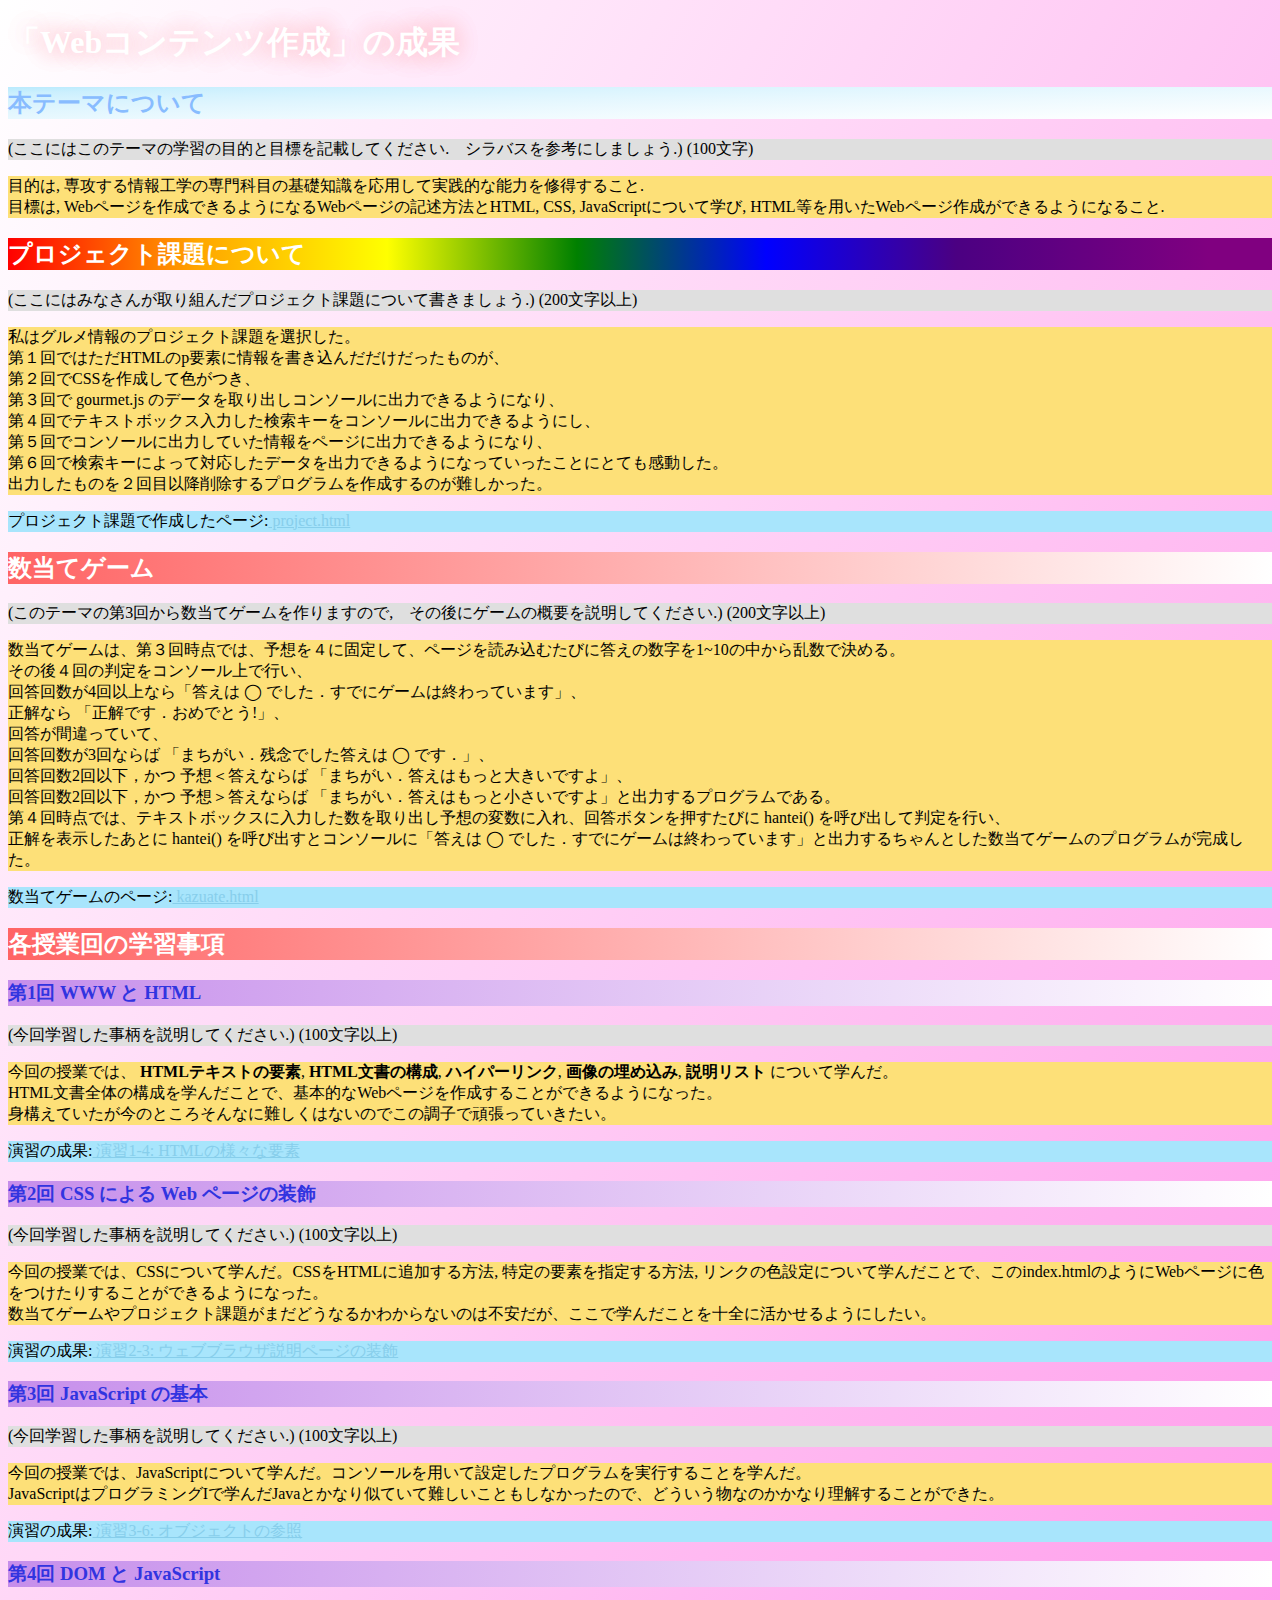
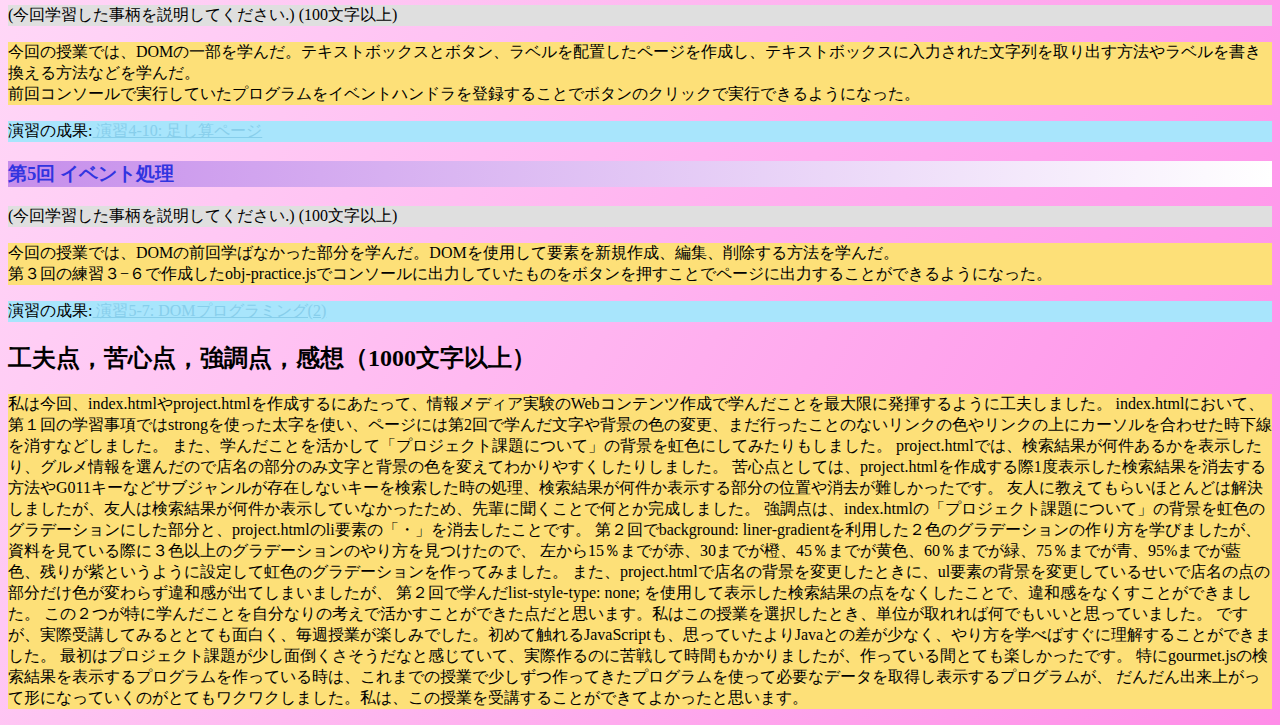
<file: index.html>
<!DOCTYPE html>
<html>
  <head>
    <meta charset="utf-8">
    <title>My test page</title>
    <link rel="stylesheet" href="style.css">
  </head>
  <body>
    <h1>「Webコンテンツ作成」の成果</h1>
    
    <h2 class="Thema">本テーマについて</h2>
    <p class="info">(ここにはこのテーマの学習の目的と目標を記載してください.　シラバスを参考にしましょう.) (100文字)</p>
    <p class="nyuryoku">目的は, 専攻する情報工学の専門科目の基礎知識を応用して実践的な能力を修得すること.
    <br>目標は, Webページを作成できるようになるWebページの記述方法とHTML, CSS, JavaScriptについて学び, HTML等を用いたWebページ作成ができるようになること.</p>

    <h2 class="project">プロジェクト課題について</h2>
    <p class="info">(ここにはみなさんが取り組んだプロジェクト課題について書きましょう.) (200文字以上)</p>
    <p class="nyuryoku">私はグルメ情報のプロジェクト課題を選択した。
      <br>第１回ではただHTMLのp要素に情報を書き込んだだけだったものが、
      <br>第２回でCSSを作成して色がつき、
      <br>第３回で gourmet.js のデータを取り出しコンソールに出力できるようになり、
      <br>第４回でテキストボックス入力した検索キーをコンソールに出力できるようにし、
      <br>第５回でコンソールに出力していた情報をページに出力できるようになり、
      <br>第６回で検索キーによって対応したデータを出力できるようになっていったことにとても感動した。
      <br>出力したものを２回目以降削除するプログラムを作成するのが難しかった。
    </p>
    <p class="link">プロジェクト課題で作成したページ:<a href="project.html" 
                                     title="同じフォルダの別ファイルへのリンク" 
                                     target="_blank"> project.html </a></p>

    <h2 class="kazuate">数当てゲーム</h2>
    <p class="info">(このテーマの第3回から数当てゲームを作りますので,　その後にゲームの概要を説明してください.) (200文字以上)</p>
    <p class="nyuryoku">数当てゲームは、第３回時点では、予想を４に固定して、ページを読み込むたびに答えの数字を1~10の中から乱数で決める。
      <br>その後４回の判定をコンソール上で行い、
      <br>回答回数が4回以上なら「答えは ◯ でした．すでにゲームは終わっています」、
      <br>正解なら 「正解です．おめでとう!」、
      <br>回答が間違っていて、
      <br>回答回数が3回ならば 「まちがい．残念でした答えは ◯ です．」、
      <br>回答回数2回以下，かつ 予想＜答えならば 「まちがい．答えはもっと大きいですよ」、
      <br>回答回数2回以下，かつ 予想＞答えならば 「まちがい．答えはもっと小さいですよ」と出力するプログラムである。
      <br>第４回時点では、テキストボックスに入力した数を取り出し予想の変数に入れ、回答ボタンを押すたびに hantei() を呼び出して判定を行い、
      <br>正解を表示したあとに hantei() を呼び出すとコンソールに「答えは ◯ でした．すでにゲームは終わっています」と出力するちゃんとした数当てゲームのプログラムが完成した。
    </p>
    <p class="link">数当てゲームのページ:<a href="kazuate.html" 
                           title="" 
                           target="_blank"> kazuate.html </a></p>

    <h2 class="gakusyu">各授業回の学習事項</h2>
    <h3>第1回 WWW と HTML</h3>
    <p class="info">(今回学習した事柄を説明してください.) (100文字以上)</p>
    <p class="nyuryoku">今回の授業では、 <strong>HTMLテキストの要素</strong>, <strong>HTML文書の構成</strong>, <strong>ハイパーリンク</strong>, <strong>画像の埋め込み</strong>, <strong>説明リスト</strong> について学んだ。
      <br>HTML文書全体の構成を学んだことで、基本的なWebページを作成することができるようになった。
      <br>身構えていたが今のところそんなに難しくはないのでこの調子で頑張っていきたい。
    </p>
    <p class="link">演習の成果:<a href="practice-html/elements.html" 
                   title="1つ中のフォルダの別ファイルへのリンク" 
                   target="_blank"> 演習1-4: HTMLの様々な要素 </a></p>
    
    <h3>第2回 CSS による Web ページの装飾</h3>
    <p class="info">(今回学習した事柄を説明してください.) (100文字以上)</p>
    <p class="nyuryoku">今回の授業では、CSSについて学んだ。CSSをHTMLに追加する方法, 特定の要素を指定する方法, リンクの色設定について学んだことで、このindex.htmlのようにWebページに色をつけたりすることができるようになった。
      <br>数当てゲームやプロジェクト課題がまだどうなるかわからないのは不安だが、ここで学んだことを十全に活かせるようにしたい。
    </p>
    <p class="link">演習の成果:<a href="practice-css/browser-intro.html" 
                   title="1つ中のフォルダの別ファイルへのリンク" 
                   target="_blank"> 演習2-3: ウェブブラウザ説明ページの装飾 </a></p>

    <h3>第3回 JavaScript の基本</h3>
    <p class="info">(今回学習した事柄を説明してください.) (100文字以上)</p>
    <p class="nyuryoku">今回の授業では、JavaScriptについて学んだ。コンソールを用いて設定したプログラムを実行することを学んだ。
      <br>JavaScriptはプログラミングIで学んだJavaとかなり似ていて難しいこともしなかったので、どういう物なのかかなり理解することができた。
    </p>
    <p class="link">演習の成果:<a href="practice-js/obj-practice.html" 
                   title="1つ中のフォルダの別ファイルへのリンク" 
                   target="_blank"> 演習3-6: オブジェクトの参照 </a></p>

    <h3>第4回 DOM と JavaScript</h3>
    <p class="info">(今回学習した事柄を説明してください.) (100文字以上)</p>
    <p class="nyuryoku">今回の授業では、DOMの一部を学んだ。テキストボックスとボタン、ラベルを配置したページを作成し、テキストボックスに入力された文字列を取り出す方法やラベルを書き換える方法などを学んだ。
      <br>前回コンソールで実行していたプログラムをイベントハンドラを登録することでボタンのクリックで実行できるようになった。
    </p>
    <p class="link">演習の成果:<a href="practice-eventdom/tashizan.html" 
                   title="1つ中のフォルダの別ファイルへのリンク" 
                   target="_blank"> 演習4-10: 足し算ページ </a></p>

    <h3>第5回 イベント処理</h3>
    <p class="info">(今回学習した事柄を説明してください.) (100文字以上)</p>
    <p class="nyuryoku">今回の授業では、DOMの前回学ばなかった部分を学んだ。DOMを使用して要素を新規作成、編集、削除する方法を学んだ。
      <br>第３回の練習３−６で作成したobj-practice.jsでコンソールに出力していたものをボタンを押すことでページに出力することができるようになった。
    </p>
    <p class="link">演習の成果:<a href="practice-dom2/dom2-exercise.html" 
                   title="1つ中のフォルダの別ファイルへのリンク" 
                   target="_blank"> 演習5-7: DOMプログラミング(2) </a></p>

    <h2>工夫点，苦心点，強調点，感想（1000文字以上）</h2>
    <p class="nyuryoku">私は今回、index.htmlやproject.htmlを作成するにあたって、情報メディア実験のWebコンテンツ作成で学んだことを最大限に発揮するように工夫しました。
      index.htmlにおいて、第１回の学習事項ではstrongを使った太字を使い、ページには第2回で学んだ文字や背景の色の変更、まだ行ったことのないリンクの色やリンクの上にカーソルを合わせた時下線を消すなどしました。
      また、学んだことを活かして「プロジェクト課題について」の背景を虹色にしてみたりもしました。
      project.htmlでは、検索結果が何件あるかを表示したり、グルメ情報を選んだので店名の部分のみ文字と背景の色を変えてわかりやすくしたりしました。
      苦心点としては、project.htmlを作成する際1度表示した検索結果を消去する方法やG011キーなどサブジャンルが存在しないキーを検索した時の処理、検索結果が何件か表示する部分の位置や消去が難しかったです。
      友人に教えてもらいほとんどは解決しましたが、友人は検索結果が何件か表示していなかったため、先輩に聞くことで何とか完成しました。
      強調点は、index.htmlの「プロジェクト課題について」の背景を虹色のグラデーションにした部分と、project.htmlのli要素の「・」を消去したことです。
      第２回でbackground: liner-gradientを利用した２色のグラデーションの作り方を学びましたが、資料を見ている際に３色以上のグラデーションのやり方を見つけたので、
      左から15％までが赤、30までが橙、45％までが黄色、60％までが緑、75％までが青、95%までが藍色、残りが紫というように設定して虹色のグラデーションを作ってみました。
      また、project.htmlで店名の背景を変更したときに、ul要素の背景を変更しているせいで店名の点の部分だけ色が変わらず違和感が出てしまいましたが、
      第２回で学んだlist-style-type: none; を使用して表示した検索結果の点をなくしたことで、違和感をなくすことができました。
      この２つが特に学んだことを自分なりの考えで活かすことができた点だと思います。私はこの授業を選択したとき、単位が取れれば何でもいいと思っていました。
      ですが、実際受講してみるととても面白く、毎週授業が楽しみでした。初めて触れるJavaScriptも、思っていたよりJavaとの差が少なく、やり方を学べばすぐに理解することができました。
      最初はプロジェクト課題が少し面倒くさそうだなと感じていて、実際作るのに苦戦して時間もかかりましたが、作っている間とても楽しかったです。
      特にgourmet.jsの検索結果を表示するプログラムを作っている時は、これまでの授業で少しずつ作ってきたプログラムを使って必要なデータを取得し表示するプログラムが、
      だんだん出来上がって形になっていくのがとてもワクワクしました。私は、この授業を受講することができてよかったと思います。
    </p>

  </body>
</html>
</file>
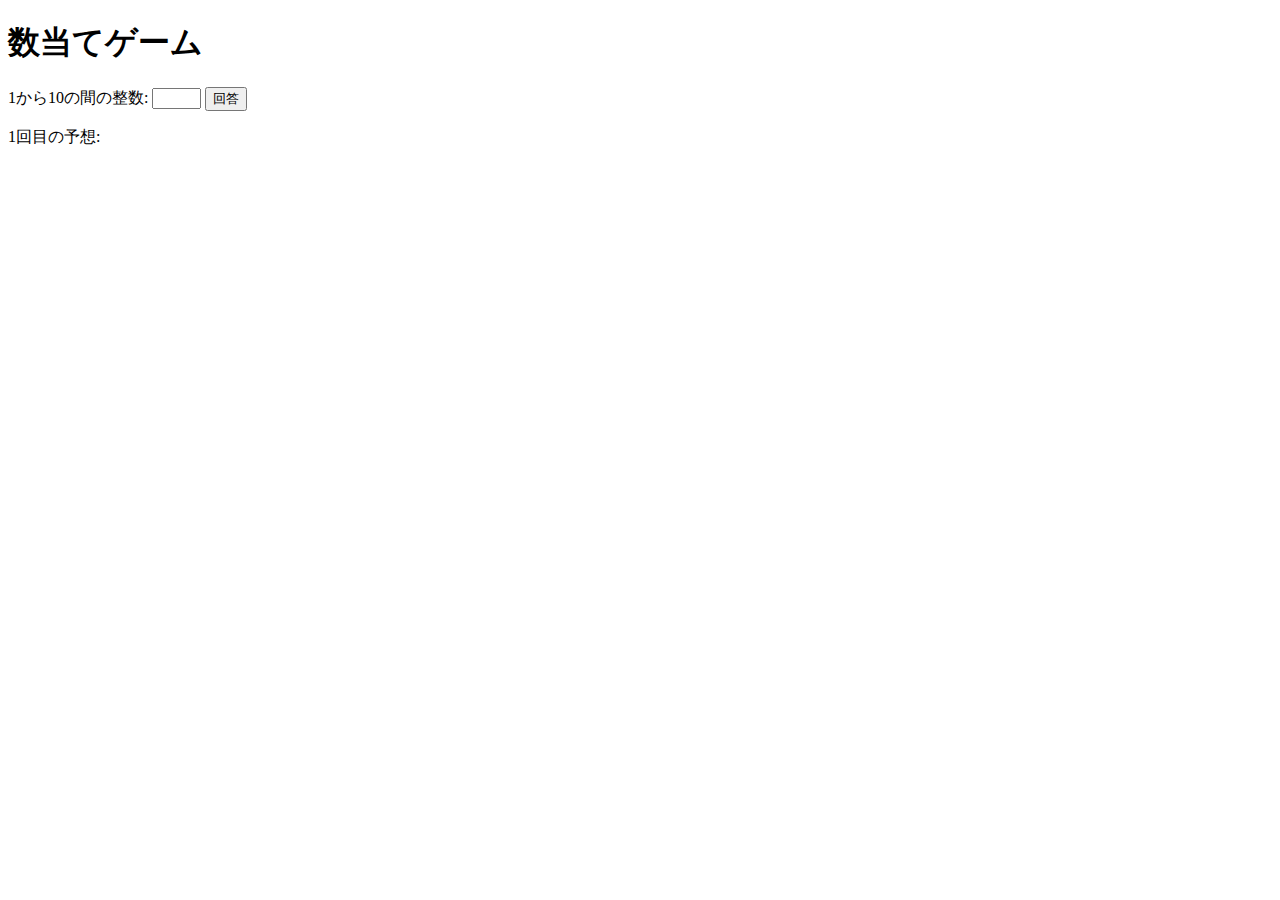
<file: kazuate.html>
<!DOCTYPE html>
<html>
  <head>
    <meta charset="utf-8">
    <title>数当てゲーム</title>
    <script src="kazuate.js" defer></script>
  </head>

  <body>
    <h1>数当てゲーム</h1>
    <p>1から10の間の整数: 
      <input type="text" name="yoso" id="yoso" size="3">
      <button id="kaito">回答</button>
    </p>
    <p><span id="kaisu">1</span>回目の予想: <span id="answer"></span></p>
    <p id="result"></p>
  </body>
</html>
</file>
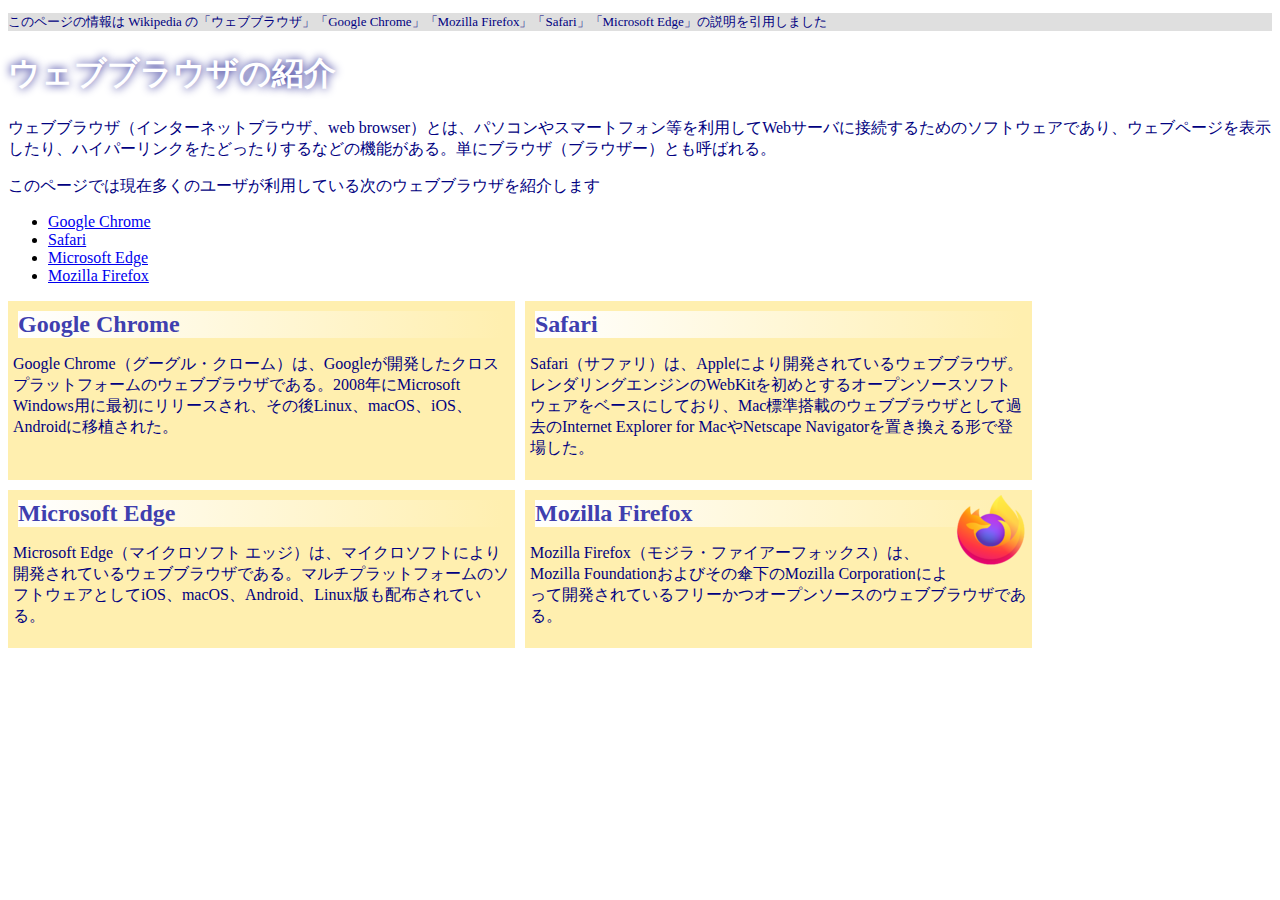
<file: practice-css/browser-intro.html>
<!doctype html>
<html lang="ja">
<head>
    <meta charset="utf-8">
    <title>ウェブブラウザの紹介</title>
	<link rel="stylesheet" href="browser-intro.css">
</head>

<body>

<p class="info">このページの情報は Wikipedia の「ウェブブラウザ」「Google Chrome」「Mozilla Firefox」「Safari」「Microsoft Edge」の説明を引用しました</p>

<h1>ウェブブラウザの紹介</h1>

<p>ウェブブラウザ（インターネットブラウザ、web browser）とは、パソコンやスマートフォン等を利用してWebサーバに接続するためのソフトウェアであり、ウェブページを表示したり、ハイパーリンクをたどったりするなどの機能がある。単にブラウザ（ブラウザー）とも呼ばれる。</p>

<p>このページでは現在多くのユーザが利用している次のウェブブラウザを紹介します</p>
<ul>
	<li><a href="https://ja.wikipedia.org/wiki/Google_Chrome">Google Chrome<a></li>
	<li><a href="https://ja.wikipedia.org/wiki/Safari">Safari</a></li>
	<li><a href="https://ja.wikipedia.org/wiki/Microsoft_Edge">Microsoft Edge</a></li>
	<li><a href="https://ja.wikipedia.org/wiki/Mozilla_Firefox">Mozilla Firefox</a></li>
</ul>


<div id="zentai">

<div>
<h2>Google Chrome</h2>
<p>Google Chrome（グーグル・クローム）は、Googleが開発したクロスプラットフォームのウェブブラウザである。2008年にMicrosoft Windows用に最初にリリースされ、その後Linux、macOS、iOS、Androidに移植された。</p>
</div>

<div>
<h2>Safari</h2>
<p>Safari（サファリ）は、Appleにより開発されているウェブブラウザ。レンダリングエンジンのWebKitを初めとするオープンソースソフトウェアをベースにしており、Mac標準搭載のウェブブラウザとして過去のInternet Explorer for MacやNetscape Navigatorを置き換える形で登場した。</p>
</div>

<div>
<h2>Microsoft Edge</h2>
<p>Microsoft Edge（マイクロソフト エッジ）は、マイクロソフトにより開発されているウェブブラウザである。マルチプラットフォームのソフトウェアとしてiOS、macOS、Android、Linux版も配布されている。</p>
</div>

<div>
<img src="firefox_icon.png">
<h2>Mozilla Firefox</h2>
<p>Mozilla Firefox（モジラ・ファイアーフォックス）は、Mozilla Foundationおよびその傘下のMozilla Corporationによって開発されているフリーかつオープンソースのウェブブラウザである。</p>
</div>

</div>

</body>

</html>
</file>
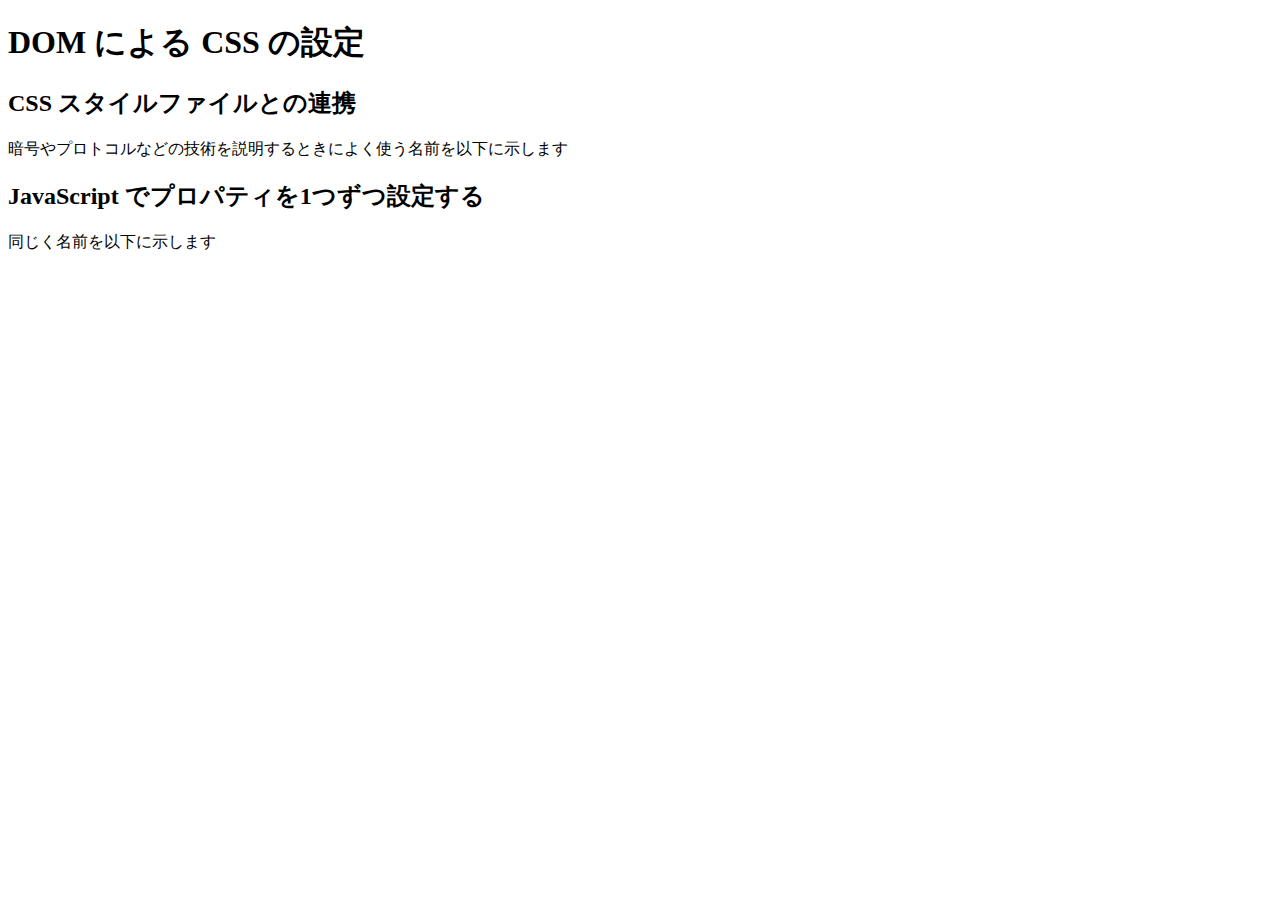
<file: practice-dom2/dom-css-test.html>
<!DOCTYPE html>
<html>
  <head>
    <title>DOMを操作するJSプログラム</title>
	<link rel="stylesheet" href="dom-css-test.css">
  </head>

  <body>
	  <h1>DOM による CSS の設定</h1>

	  <h2>CSS スタイルファイルとの連携</h2>
	  <p>暗号やプロトコルなどの技術を説明するときによく使う名前を以下に示します</p>
	  <ul id="names1">
	  </ul>

	  <h2>JavaScript でプロパティを1つずつ設定する</h2>
	  <p>同じく名前を以下に示します</p>
	  <ul id="names2">
	  </ul>

  </body>
</html>
</file>
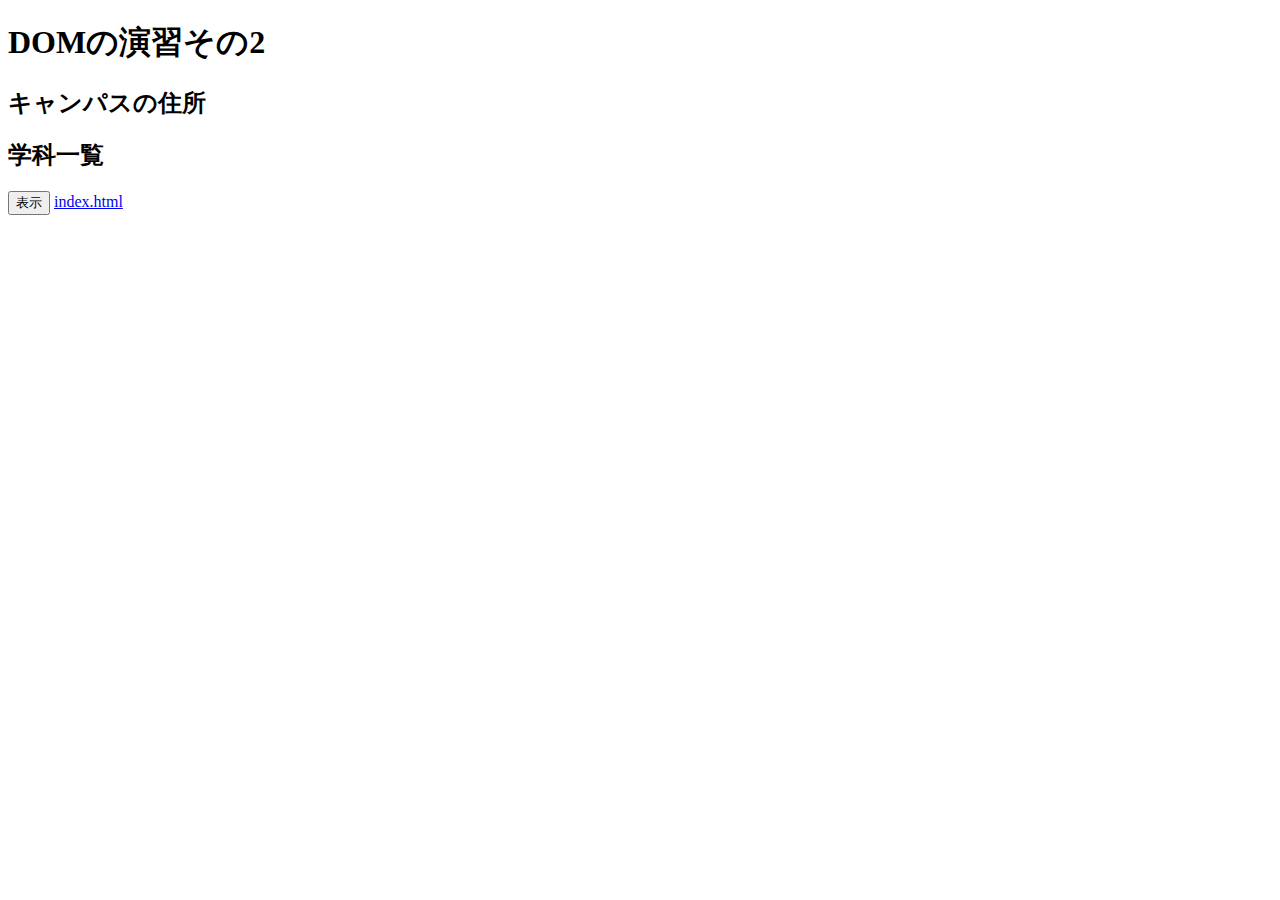
<file: practice-dom2/dom2-exercise.html>
<!DOCTYPE html>
<html>
  <head>
    <title>DOM の演習その2</title>
	<script src="dom2-exercise.js" defer></script>
  </head>

  <body>
	  <h1>DOMの演習その2</h1>

	  <h2 id="addr">キャンパスの住所</h2>

	  <h2 id="dept">学科一覧</h2>

	  <button id="show">表示</button>
  </body>
</html>
<a href="../index.html" 
   title="1つ外のフォルダの別ファイルへのリンク" 
   target="_blank"> index.html </a>
</file>
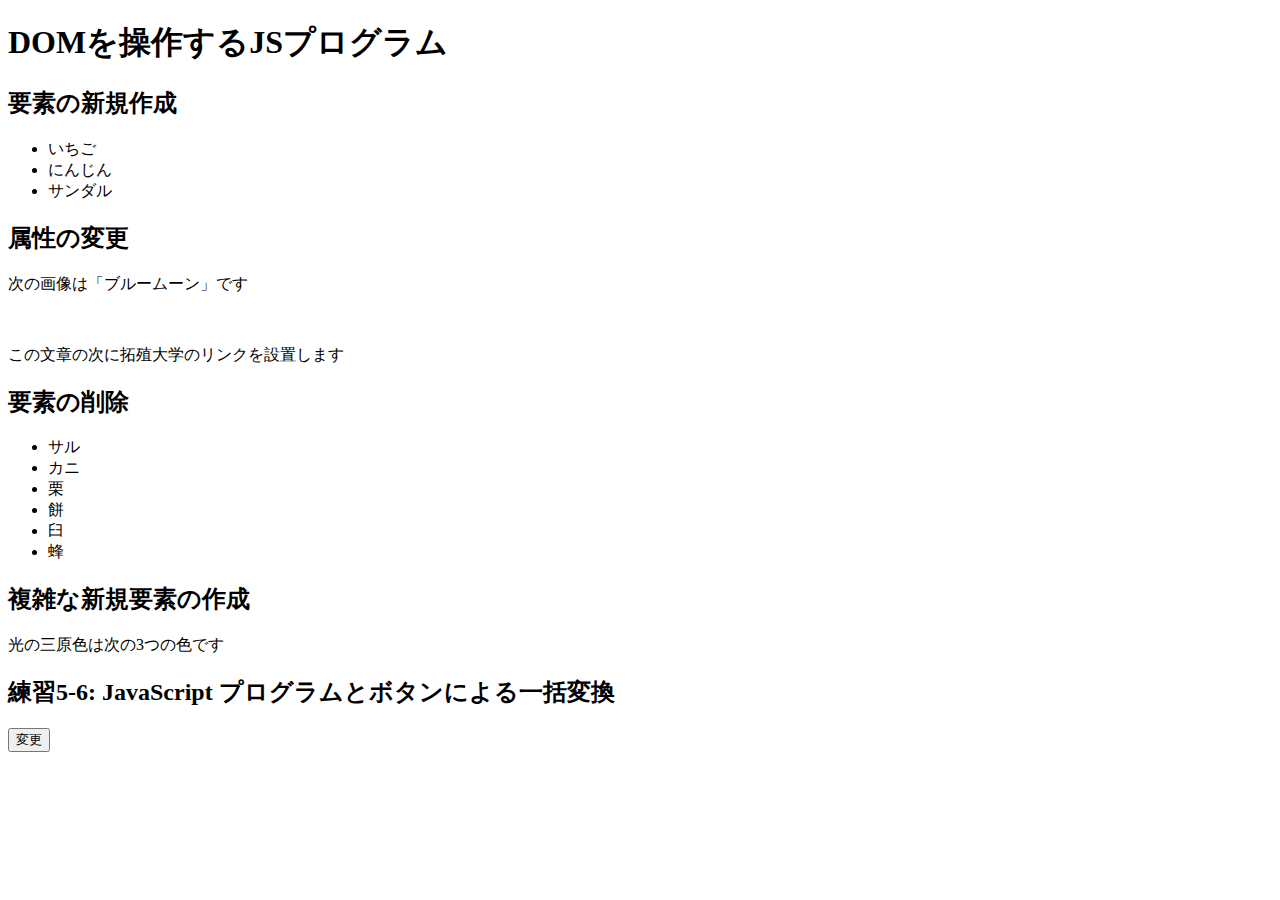
<file: practice-dom2/dom2-intro.html>
<!DOCTYPE html>
<html>
  <head>
    <title>DOMを操作するJSプログラム</title>
	<script src="dom2-intro.js" defer></script>
  </head>

  <body>
	  <h1>DOMを操作するJSプログラム</h1>

	  <h2>要素の新規作成</h2>
	  <ul id="kazoeuta">
		<li>いちご</li>
		<li>にんじん</li>
		<li>サンダル</li>
	  </ul>

	  <h2>属性の変更</h2>
	  <p>次の画像は「ブルームーン」です</p>
	  <img id="bluemoon">

	  <p id="takudai">この文章の次に拓殖大学のリンクを設置します</p>


	  <h2>要素の削除</h2>
	  <ul id="kassen">
		  <li>サル</li>
		  <li>カニ</li>
		  <li>栗</li>
		  <li id="mochi">餅</li>
		  <li>臼</li>
		  <li>蜂</li>
	  </ul>

	  <h2 id="fukuzatu">複雑な新規要素の作成</h2>
	  <p id="primary">光の三原色は次の3つの色です</p>

	  <h2>練習5-6: JavaScript プログラムとボタンによる一括変換</h2>
	  <button id="henkou">変更</button>

  </body>
</html>
</file>
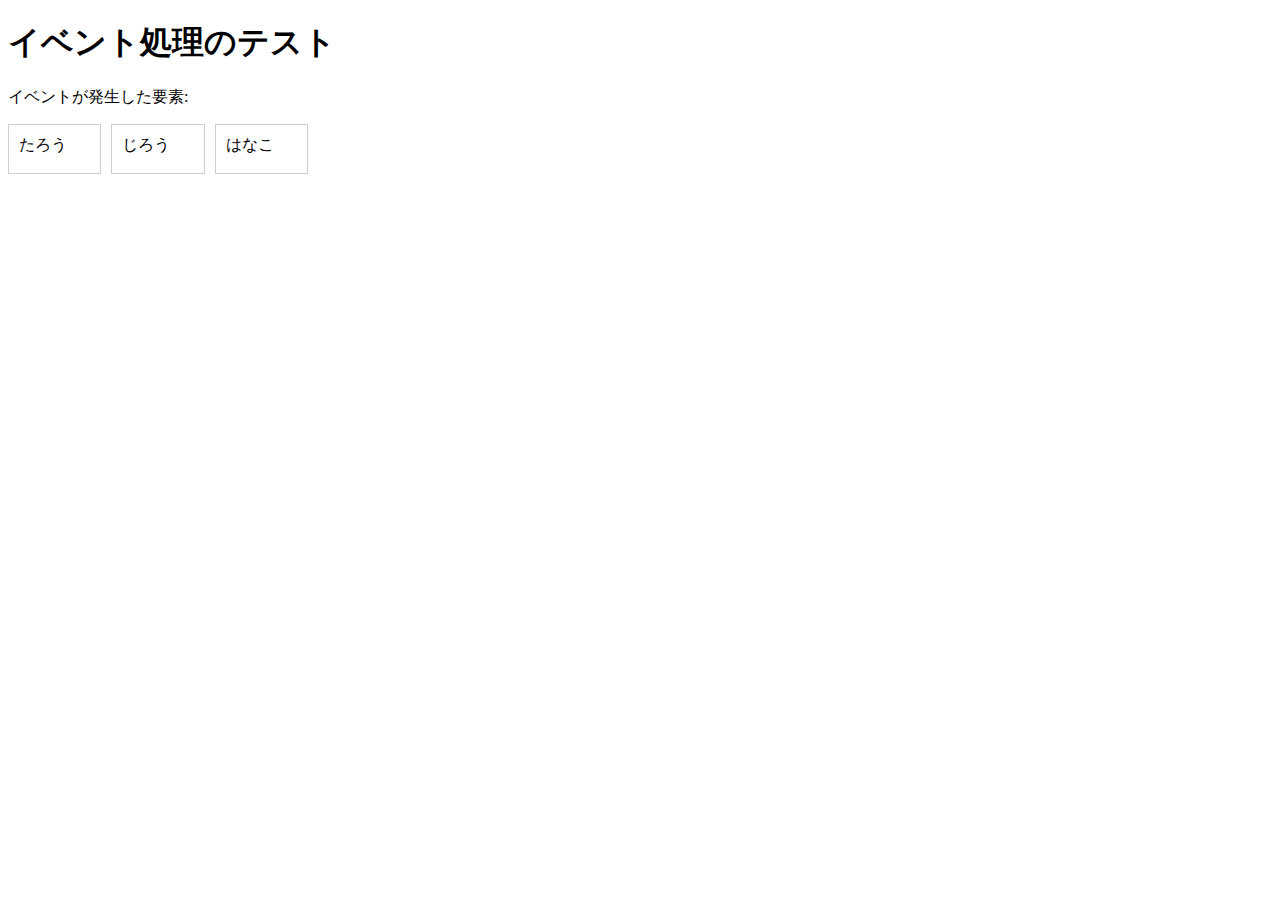
<file: practice-eventdom/event-test.html>
<!DOCTYPE html>
<html>
  <head>
    <title>イベント処理のテスト</title>
	<link rel="stylesheet" href="event-test.css">
	<script src="event-test.js" defer></script>
  </head>

  <body>
    <h1>イベント処理のテスト</h1>
	<p>イベントが発生した要素: <span id="emitter"></span></p>
	<div id="main">
		<div class="cell" id="cell1" tabindex="1">たろう</div>
		<div class="cell" id="cell2" tabindex="2">じろう</div>
		<div class="cell" id="cell3" tabindex="3">はなこ</div>
	</div>
  </body>
</html>
</file>
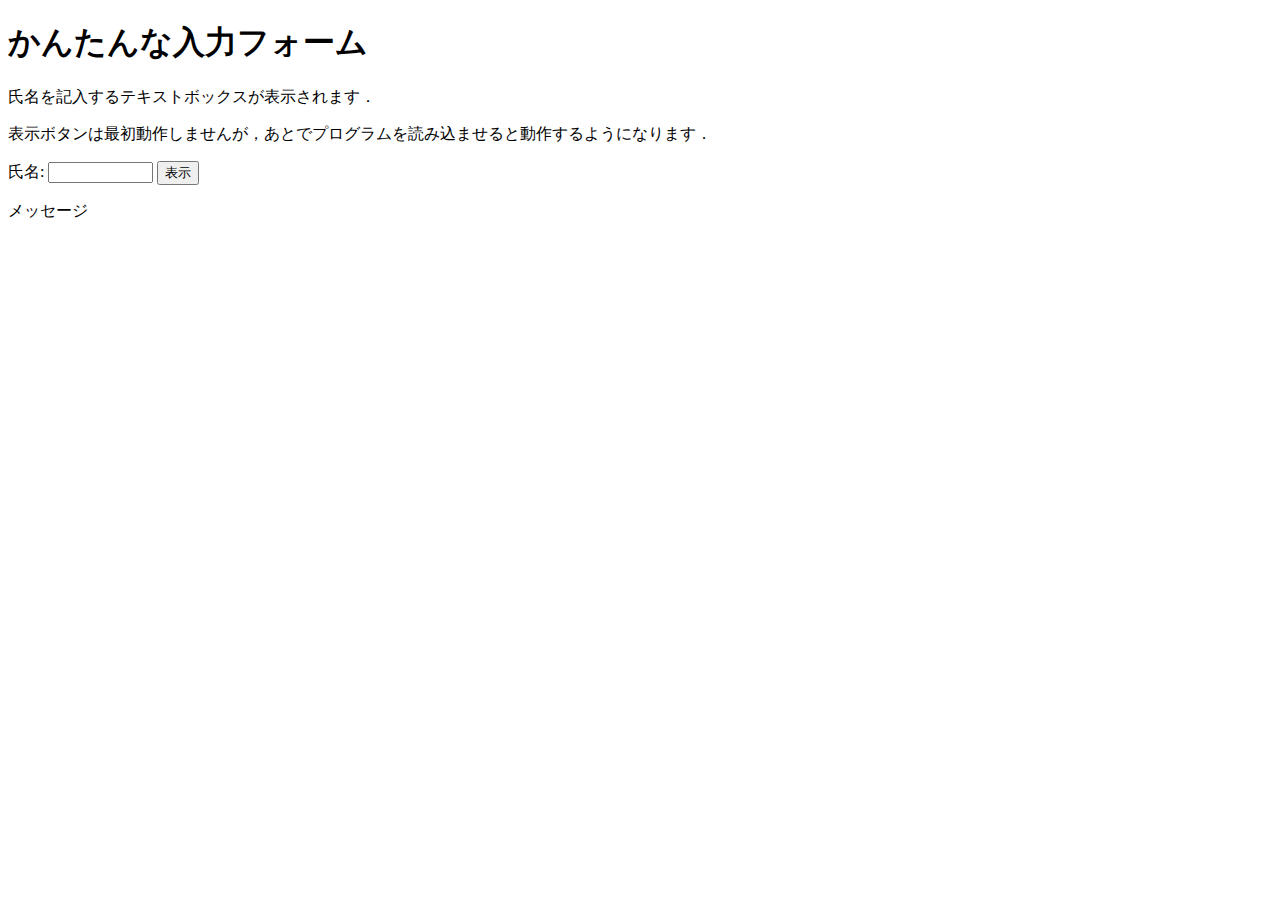
<file: practice-eventdom/input-demo.html>
<!DOCTYPE html>
<html>
  <head>
    <title>かんたんな入力フォーム</title>
    <script src="input-demo.js" defer></script>
  </head>

  <body>
    <h1>かんたんな入力フォーム</h1>
	<p>氏名を記入するテキストボックスが表示されます．</p>
	<p>表示ボタンは最初動作しませんが，あとでプログラムを読み込ませると動作するようになります．</p>
	<label for="shimei">氏名: </label>
	<input type="text" name="shimei" size="10" id="shimei">
	<button id="print">表示</button>
	<p id="message">メッセージ</p>
  </body>
</html>
</file>
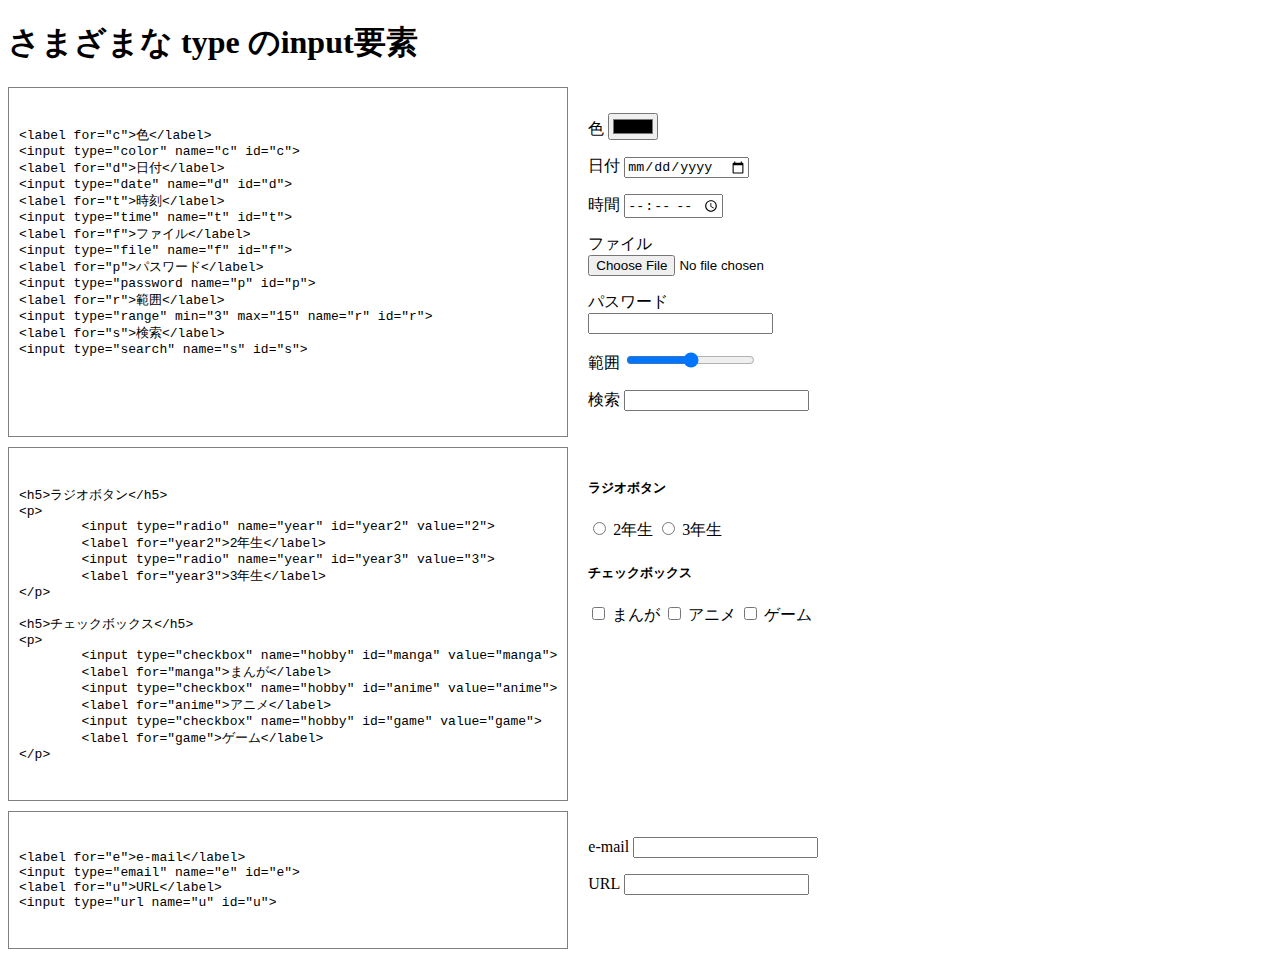
<file: practice-eventdom/input-types.html>
<!DOCTYPE html>
<html>
  <head>
    <title>さまざまな type のinput要素</title>
	<link rel="stylesheet" href="input-types.css">
  </head>

  <body>
    <h1>さまざまな type のinput要素</h1>
	<div class="twocol">
		<div class="left">
<pre>
<code>
&lt;label for="c"&gt;色&lt;/label&gt;
&lt;input type="color" name="c" id="c"&gt;
&lt;label for="d"&gt;日付&lt;/label&gt;
&lt;input type="date" name="d" id="d"&gt;
&lt;label for="t"&gt;時刻&lt;/label&gt;
&lt;input type="time" name="t" id="t"&gt;
&lt;label for="f"&gt;ファイル&lt;/label&gt;
&lt;input type="file" name="f" id="f"&gt;
&lt;label for="p"&gt;パスワード&lt;/label&gt;
&lt;input type="password name="p" id="p"&gt;
&lt;label for="r"&gt;範囲&lt;/label&gt;
&lt;input type="range" min="3" max="15" name="r" id="r"&gt;
&lt;label for="s"&gt;検索&lt;/label&gt;
&lt;input type="search" name="s" id="s"&gt;
</code>
</pre>
		</div>
		<div class="right">
			<p>
				<label for="c">色</label></code>
				<input type="color" name="c" id="c">
			</p>
			<p>
				<label for="d">日付</label></code>
				<input type="date" name="d" id="d">
			</p>
			<p>
				<label for="t">時間</label>
				<input type="time" name="t" id="t">
			</p>
			<p>
				<label for="f">ファイル</label>
				<input type="file" name="f" id="f">
			</p>
			<p>
				<label for="p">パスワード</label>
				<input type="password" name="p" id="f">
			</p>
			<p>
				<label for="r">範囲</label>
				<input type="range" min="3" max="15" name="r" id="r">
			</p>
			<p>
				<label for="s">検索</label>
				<input type="search" name="s" id="s">
			</p>
		</div>
		<div class="left">
<pre>
<code>
&lt;h5&gt;ラジオボタン&lt;/h5&gt;
&lt;p&gt;
	&lt;input type="radio" name="year" id="year2" value="2"&gt;
	&lt;label for="year2"&gt;2年生&lt;/label&gt;
	&lt;input type="radio" name="year" id="year3" value="3"&gt;
	&lt;label for="year3"&gt;3年生&lt;/label&gt;
&lt;/p&gt;

&lt;h5&gt;チェックボックス&lt;/h5&gt;
&lt;p&gt;
	&lt;input type="checkbox" name="hobby" id="manga" value="manga"&gt;
	&lt;label for="manga"&gt;まんが&lt;/label&gt;
	&lt;input type="checkbox" name="hobby" id="anime" value="anime"&gt;
	&lt;label for="anime"&gt;アニメ&lt;/label&gt;
	&lt;input type="checkbox" name="hobby" id="game" value="game"&gt;
	&lt;label for="game"&gt;ゲーム&lt;/label&gt;
&lt;/p&gt;
</code>
</pre>
		</div>
		<div class="right">
			<h5>ラジオボタン</h5>
			<p>
				<input type="radio" name="year" id="year2" value="2">
				<label for="year2">2年生</label>
				<input type="radio" name="year" id="year3" value="3">
				<label for="year3">3年生</label>
			</p>
			<h5>チェックボックス</h5>
			<p>
				<input type="checkbox" name="hobby" id="manga" value="manga">
				<label for="manga">まんが</label>
				<input type="checkbox" name="hobby" id="anime" value="anime">
				<label for="anime">アニメ</label>
				<input type="checkbox" name="hobby" id="game" value="game">
				<label for="game">ゲーム</label>
			</p>
		</div>
		<div class="left">
<pre>
<code>
&lt;label for="e"&gt;e-mail&lt;/label&gt;
&lt;input type="email" name="e" id="e"&gt;
&lt;label for="u"&gt;URL&lt;/label&gt;
&lt;input type="url name="u" id="u"&gt;
</code>
</pre>
		</div>
		<div class="right">
			<p>
				<label for="e">e-mail</label></code>
				<input type="email" name="e" id="e">
			</p>
			<p>
				<label for="u">URL</label>
				<input type="url" name="u" id="u">
			</p>
		</div>
	</div>
  </body>
</html>
</file>
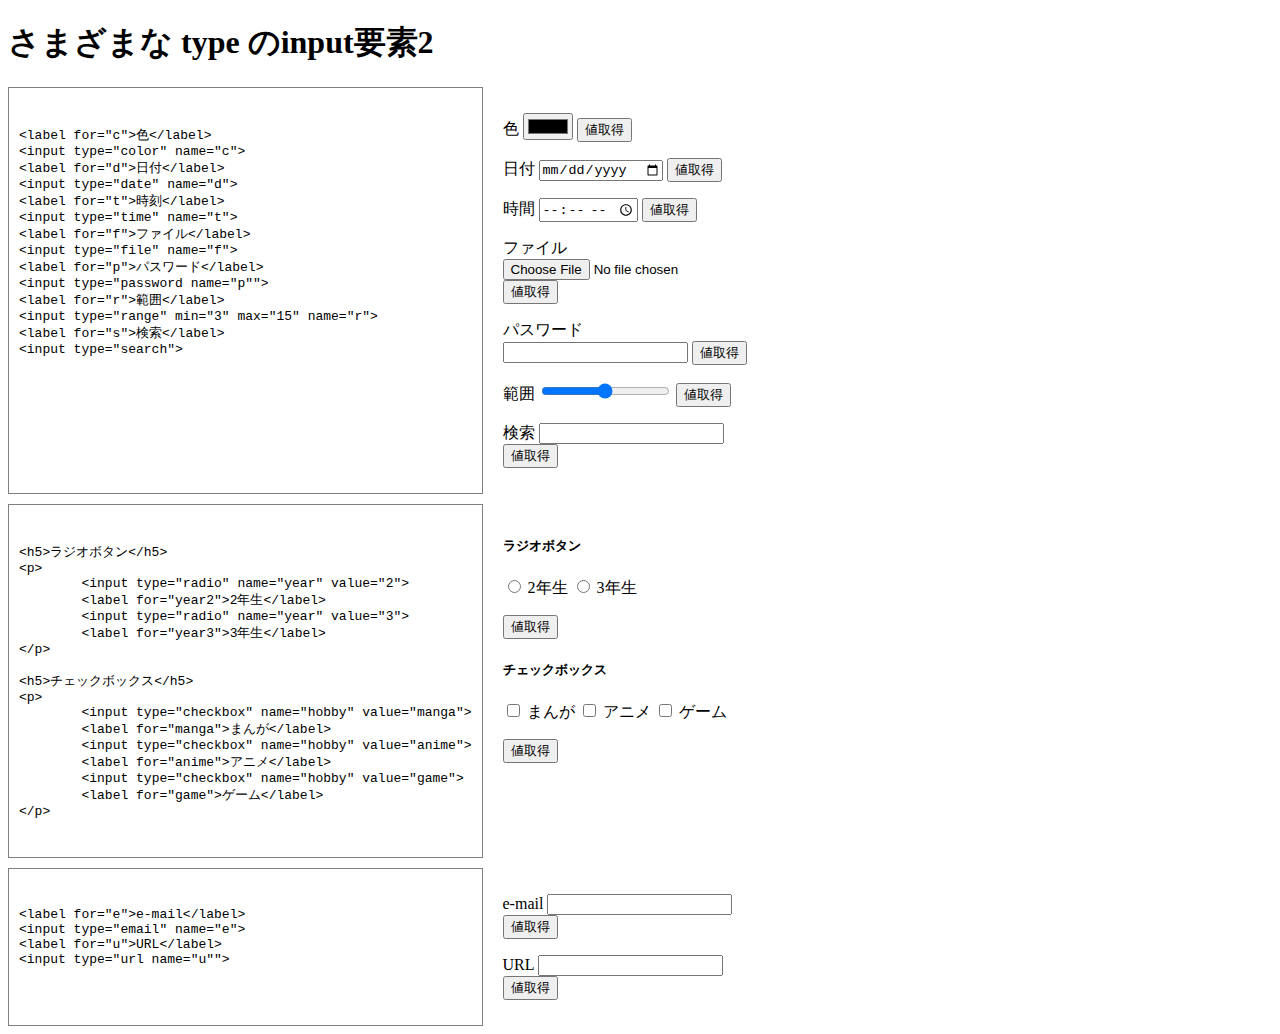
<file: practice-eventdom/input-types2.html>
<!DOCTYPE html>
<html>
  <head>
    <title>さまざまな type のinput要素2</title>
	<link rel="stylesheet" href="input-types.css">
	<script src="input-types2.js" defer></script>
  </head>

  <body>
    <h1>さまざまな type のinput要素2</h1>
	<div class="twocol">
		<div class="left">
<pre>
<code>
&lt;label for="c"&gt;色&lt;/label&gt;
&lt;input type="color" name="c"&gt;
&lt;label for="d"&gt;日付&lt;/label&gt;
&lt;input type="date" name="d"&gt;
&lt;label for="t"&gt;時刻&lt;/label&gt;
&lt;input type="time" name="t"&gt;
&lt;label for="f"&gt;ファイル&lt;/label&gt;
&lt;input type="file" name="f"&gt;
&lt;label for="p"&gt;パスワード&lt;/label&gt;
&lt;input type="password name="p""&gt;
&lt;label for="r"&gt;範囲&lt;/label&gt;
&lt;input type="range" min="3" max="15" name="r"&gt;
&lt;label for="s"&gt;検索&lt;/label&gt;
&lt;input type="search"&gt;
</code>
</pre>
		</div>
		<div class="right">
			<p>
				<label for="c">色</label></code>
				<input type="color" name="c">
				<button name="c">値取得</button>
				<span id="val_c"></span>
			</p>
			<p>
				<label for="d">日付</label></code>
				<input type="date" name="d">
				<button name="d">値取得</button>
				<span id="val_d"></span>
			</p>
			<p>
				<label for="t">時間</label>
				<input type="time" name="t">
				<button name="t">値取得</button>
				<span id="val_t"></span>
			</p>
			<p>
				<label for="f">ファイル</label>
				<input type="file" name="f">
				<button name="f">値取得</button>
				<span id="val_f"></span>
			</p>
			<p>
				<label for="p">パスワード</label>
				<input type="password" name="p">
				<button name="p">値取得</button>
				<span id="val_p"></span>
			</p>
			<p>
				<label for="r">範囲</label>
				<input type="range" min="3" max="15" name="r">
				<button name="r">値取得</button>
				<span id="val_r"></span>
			</p>
			<p>
				<label for="s">検索</label>
				<input type="search" name="s">
				<button name="s">値取得</button>
				<span id="val_s"></span>
			</p>
		</div>
		<div class="left">
<pre>
<code>
&lt;h5&gt;ラジオボタン&lt;/h5&gt;
&lt;p&gt;
	&lt;input type="radio" name="year" value="2"&gt;
	&lt;label for="year2"&gt;2年生&lt;/label&gt;
	&lt;input type="radio" name="year" value="3"&gt;
	&lt;label for="year3"&gt;3年生&lt;/label&gt;
&lt;/p&gt;

&lt;h5&gt;チェックボックス&lt;/h5&gt;
&lt;p&gt;
	&lt;input type="checkbox" name="hobby" value="manga"&gt;
	&lt;label for="manga"&gt;まんが&lt;/label&gt;
	&lt;input type="checkbox" name="hobby" value="anime"&gt;
	&lt;label for="anime"&gt;アニメ&lt;/label&gt;
	&lt;input type="checkbox" name="hobby" value="game"&gt;
	&lt;label for="game"&gt;ゲーム&lt;/label&gt;
&lt;/p&gt;
</code>
</pre>
		</div>
		<div class="right">
			<h5>ラジオボタン</h5>
			<p>
				<input type="radio" name="year" value="2">
				<label for="year2">2年生</label>
				<input type="radio" name="year" value="3">
				<label for="year3">3年生</label>
			</p>
			<button name="year" class="multichoice">値取得</button>
			<span id="val_year"></span>
			<h5>チェックボックス</h5>
			<p>
				<input type="checkbox" name="hobby" value="manga">
				<label for="manga">まんが</label>
				<input type="checkbox" name="hobby" value="anime">
				<label for="anime">アニメ</label>
				<input type="checkbox" name="hobby" value="game">
				<label for="game">ゲーム</label>
			</p>
			<button name="hobby" class="multichoice">値取得</button>
			<span id="val_hobby"></span>
		</div>
		<div class="left">
<pre>
<code>
&lt;label for="e"&gt;e-mail&lt;/label&gt;
&lt;input type="email" name="e"&gt;
&lt;label for="u"&gt;URL&lt;/label&gt;
&lt;input type="url name="u""&gt;
</code>
</pre>
		</div>
		<div class="right">
			<p>
				<label for="e">e-mail</label></code>
				<input type="email" name="e">
				<button name="e">値取得</button>
				<span id="val_e"></span>
			</p>
			<p>
				<label for="u">URL</label>
				<input type="url" name="u">
				<button name="u">値取得</button>
				<span id="val_u"></span>
			</p>
		</div>
	</div>
  </body>
</html>
</file>
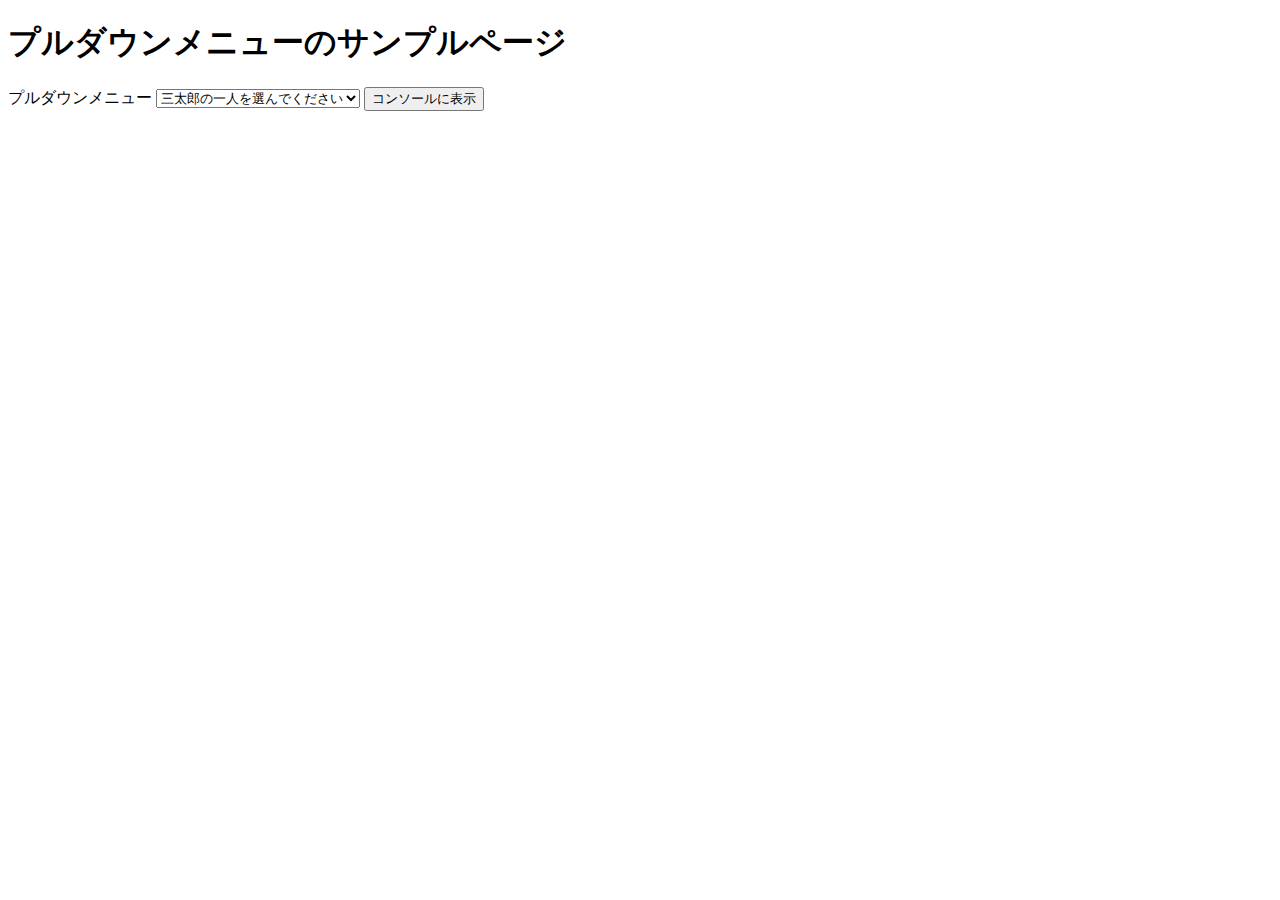
<file: practice-eventdom/select-sample.html>
<!DOCTYPE html>
<html>
  <head>
    <title>プルダウンメニューのサンプルページ</title>
	<script src="select-sample.js" defer></script>
  </head>

  <body>
    <h1>プルダウンメニューのサンプルページ</h1>
	<label for="santaro">プルダウンメニュー</label>
	<select name="santaro" id="santaro">
		<option value="">三太郎の一人を選んでください</option>
		<option value="momo">桃太郎</option>
		<option value="kin">金太郎</option>
		<option value="urashima">浦島太郎</option>
	</select>
	<button id="btn">コンソールに表示</button>
  </body>
</html>
</file>
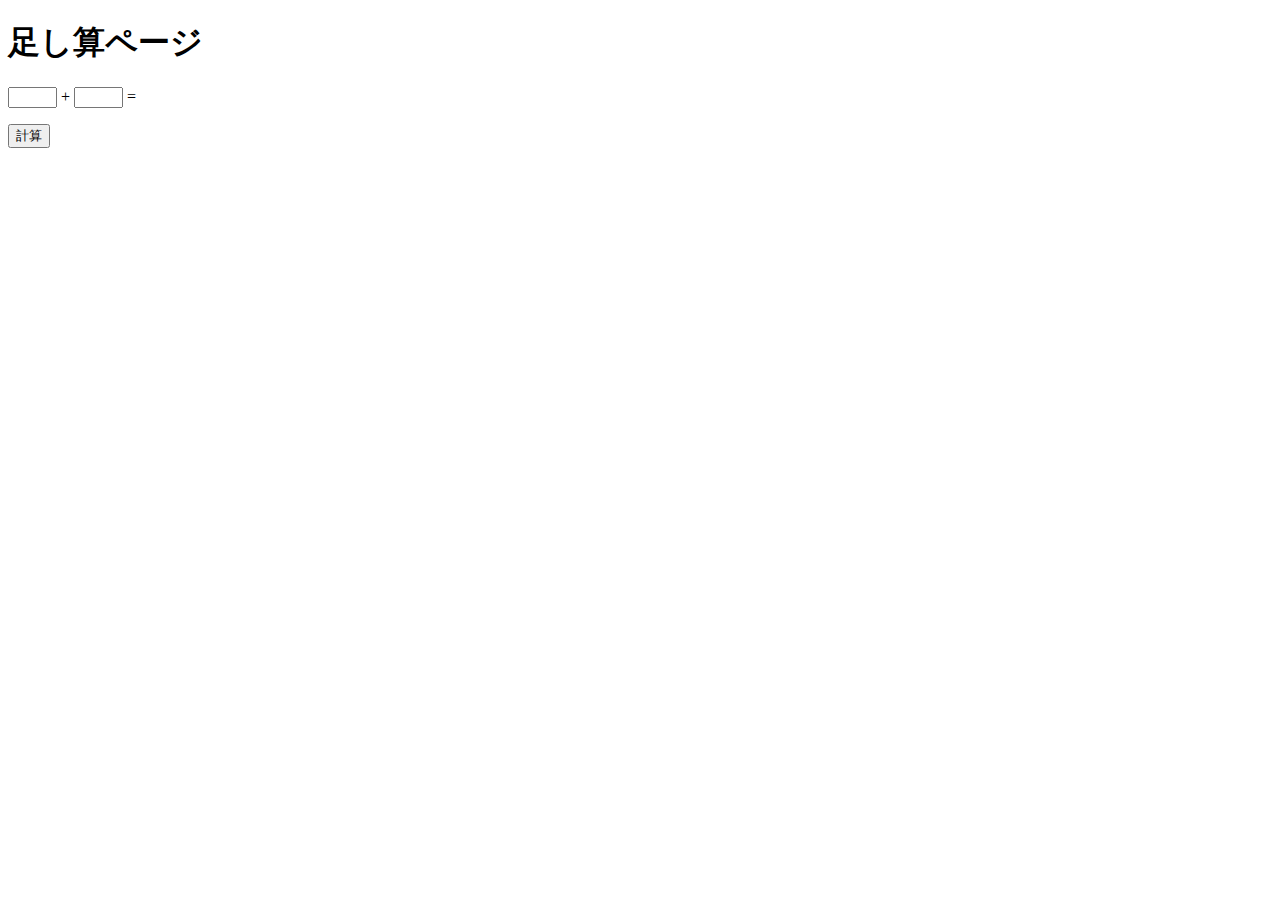
<file: practice-eventdom/tashizan.html>
<!DOCTYPE html>
<html>
  <head>
    <title>足し算ページ</title>
	<script src="tashizan.js" defer></script>
  </head>

  <body>
    <h1>足し算ページ</h1>
	<p>
	<input type="text" name="left" id="left" size="3">
	+
	<input type="text" name="right" id="right" size="3">
	=
	<span id="answer"></span>
	</p>
	<button id="calc">計算</button>
  </body>
</html>
<a href="../index.html" 
　　title="1つ外のフォルダの別ファイルへのリンク" 
   target="_blank"> </a>
</file>
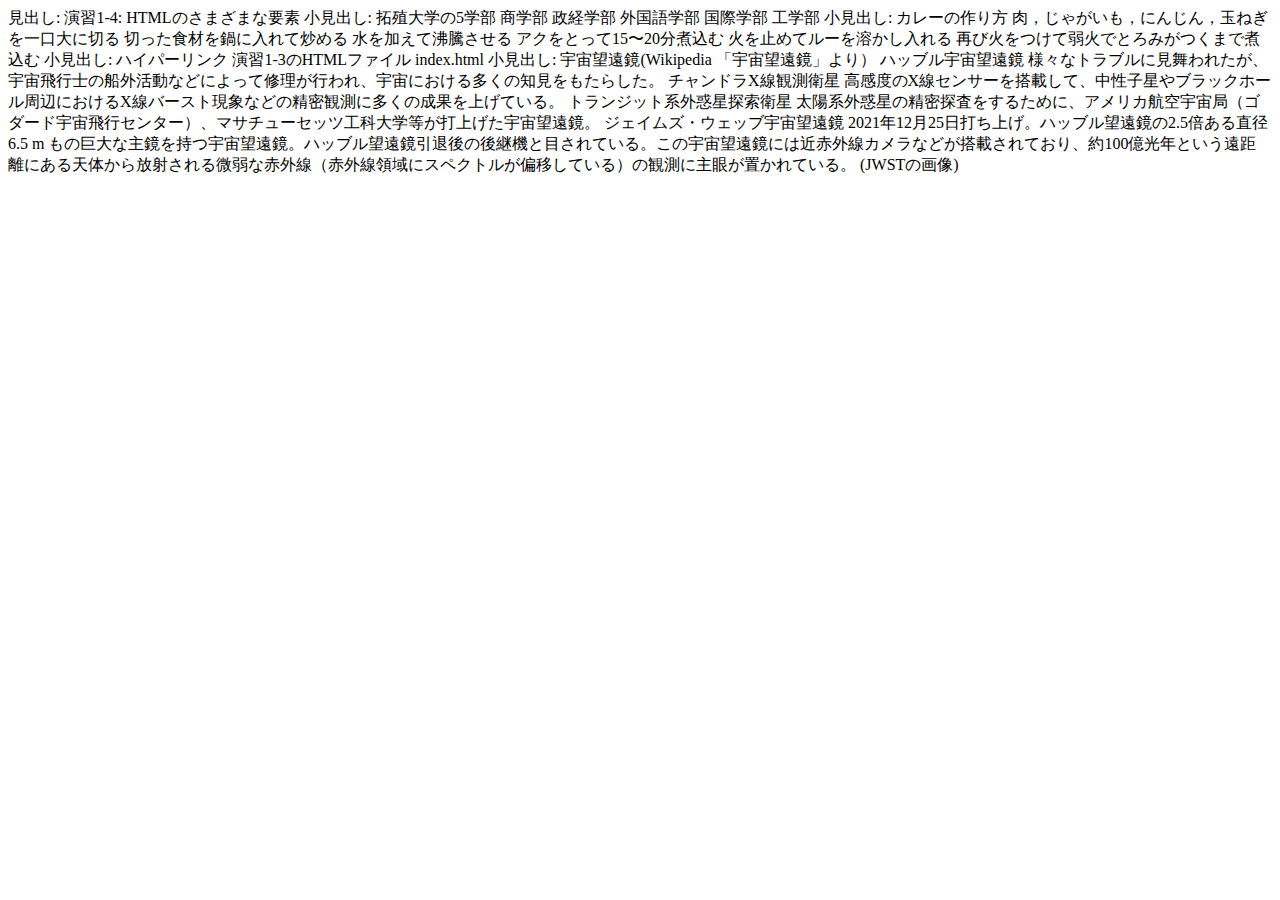
<file: practice-html/elements.html>
<!DOCTYPE html>
<html>
  <head>
    <meta charset="utf-8">
    <title>演習1-4: HTMLのさまざまな要素</title>
  </head>
  <body>
	見出し: 演習1-4: HTMLのさまざまな要素
		小見出し: 拓殖大学の5学部
			商学部
			政経学部
			外国語学部
			国際学部
			工学部
		小見出し: カレーの作り方
			肉，じゃがいも，にんじん，玉ねぎを一口大に切る
			切った食材を鍋に入れて炒める
			水を加えて沸騰させる
			アクをとって15〜20分煮込む
			火を止めてルーを溶かし入れる
			再び火をつけて弱火でとろみがつくまで煮込む
		小見出し: ハイパーリンク
			演習1-3のHTMLファイル
			index.html
		小見出し: 宇宙望遠鏡(Wikipedia 「宇宙望遠鏡」より）
			ハッブル宇宙望遠鏡
				様々なトラブルに見舞われたが、宇宙飛行士の船外活動などによって修理が行われ、宇宙における多くの知見をもたらした。
			チャンドラX線観測衛星
				高感度のX線センサーを搭載して、中性子星やブラックホール周辺におけるX線バースト現象などの精密観測に多くの成果を上げている。
			トランジット系外惑星探索衛星
				太陽系外惑星の精密探査をするために、アメリカ航空宇宙局（ゴダード宇宙飛行センター）、マサチューセッツ工科大学等が打上げた宇宙望遠鏡。
			ジェイムズ・ウェッブ宇宙望遠鏡
				2021年12月25日打ち上げ。ハッブル望遠鏡の2.5倍ある直径6.5 m もの巨大な主鏡を持つ宇宙望遠鏡。ハッブル望遠鏡引退後の後継機と目されている。この宇宙望遠鏡には近赤外線カメラなどが搭載されており、約100億光年という遠距離にある天体から放射される微弱な赤外線（赤外線領域にスペクトルが偏移している）の観測に主眼が置かれている。

		(JWSTの画像)
  </body>
</html>
</file>
<file: style.css>
body {
    background: linear-gradient(to right bottom, white, rgb(255, 140, 232));
}

h1 {
    color: white;
    text-shadow:
      0px 0px 25px pink,
      0px 0px 25px pink;
}

h2.Thema {
    color: rgb(136, 188, 255);
    background: linear-gradient(to right bottom, rgb(185, 234, 253), 30%, white);    
}

h2.project {
    color: white;
    background: linear-gradient(to right, red, orange 15%, yellow 30%, green 45%, blue 60%, indigo 75%, purple 95%);
}

h2.kazuate {
    color: white;
    background: linear-gradient(to right, rgb(255, 100, 100), white);    
}

h2.gakusyu {
    color: white;
    background: linear-gradient(to right, rgb(255, 100, 100), white);
}

h3 {
    color: rgb(49, 52, 224);
    background: linear-gradient(to right, rgb(198, 142, 235), white);    
}

p.info {
    background-color: #dfdfdf;
}

p.nyuryoku {
    background-color: #fde078;
}

p.link {
    background-color: rgb(168, 229, 252);
}

a:link {
  color: skyblue;
}

a:hover {
  text-decoration: none;
}
</file>
<file: practice-css/browser-intro.css>
p {
	color: navy;
}

p.info {
	font-size: small;
	background-color: #dfdfdf;
}

h1 {
	color: white;
	text-shadow: 0px 0px 10px navy;
}

h2 {
	margin: 5px;
	font-family: cursive;
	color: #3f3faf;
	background: linear-gradient(to right, white, #ffefaf);
}

img {
	float: right;
}

div#zentai {
	display: grid;
	grid-template-columns: 1fr 1fr;
	grid-gap: 10px;
	height: 200px;
	width: 1024px;
}

div#zentai > div {
	padding: 5px;
	background-color: #ffefaf;
}
</file>
<file: practice-dom2/dom-css-test.css>
li {
	color: blue;
}

li.notice {
	color: red;
	font-weight: bold;
}

li.warning {
	background-color: cyan;
	border: 1px navy solid;
}
</file>
<file: practice-eventdom/event-test.css>
#main {
	display: grid;
	grid-template-columns: 1fr 1fr 1fr;
	grid-auto-rows: 50px;
	grid-gap: 10px;
	width: 300px;
}

.cell {
	padding: 10px;
	border: 1px solid #cfcfcf;
}

.cell.clicked {
	border: 2px solid navy;
}
</file>
<file: practice-eventdom/input-types.css>
div.twocol {
    display: grid;                      /* グリッドレイアウトにする*/
    grid-template-columns: 1fr 1fr; /* 3列にする．幅は 1:2:2 の比率*/
    /*grid-auto-rows: 100px 100px;        /* 高さは 100px */
    grid-gap: 10px;                     /* 隣り合う行（列）の間隔を 10px に*/

    width: 500px;
}

div.left {
    border: 1px gray solid;
	padding: 10px;
}

div.right {
	padding: 10px;
}
</file>
